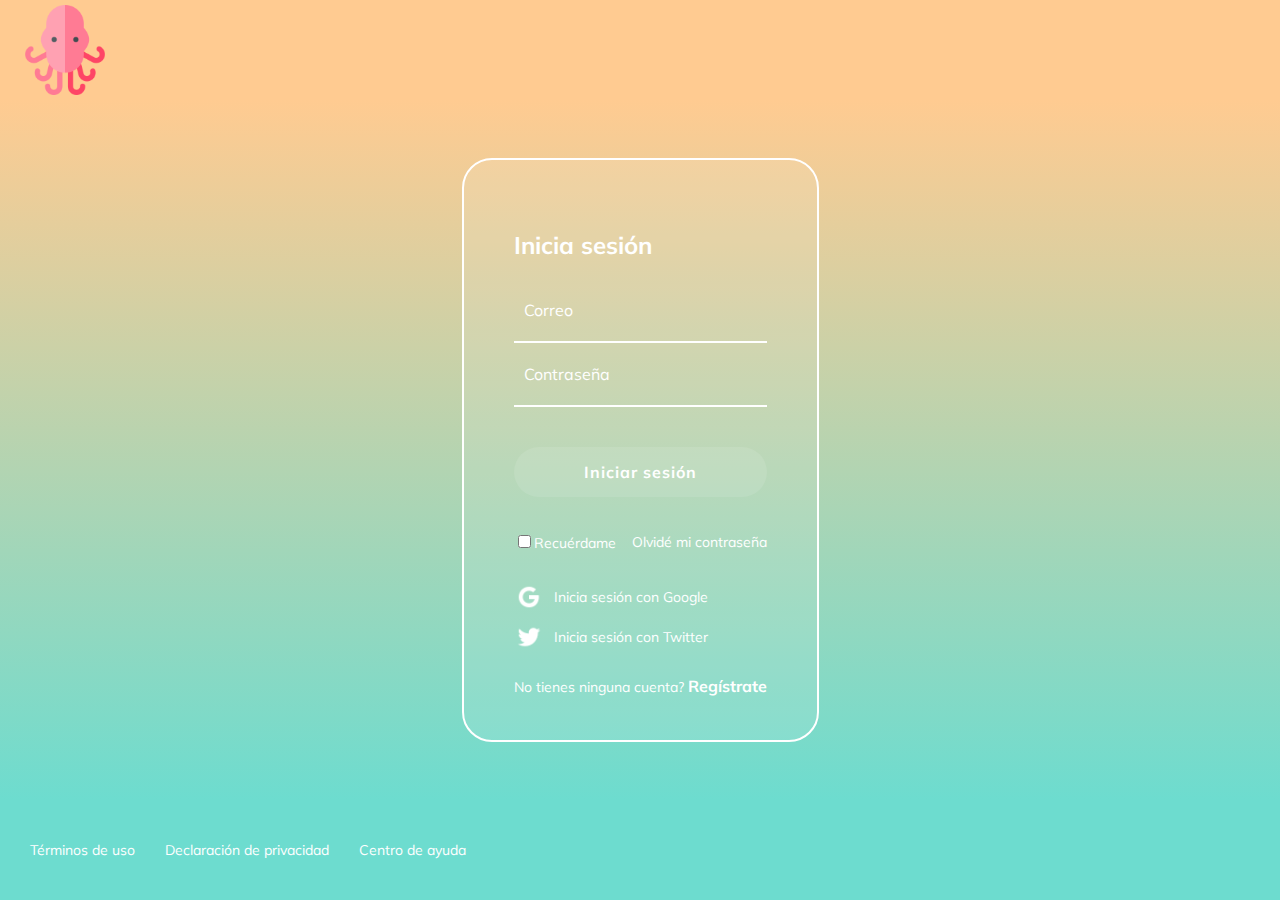
<file: login.html>
<!DOCTYPE html>
<html lang="en">
<head>
  <meta charset="UTF-8">
  <meta name="viewport" content="width=device-width, initial-scale=1.0">
  <meta http-equiv="X-UA-Compatible" content="ie=edge">
  <link href="https://fonts.googleapis.com/css?family=Muli&display=swap" rel="stylesheet">
  <link rel="stylesheet" href="styles.css">
  <title>To-Do ✔</title>
</head>
<style>
  
</style>
<body>
  <header class="header-login">
    <img class="header__img" src="./assets/squid.png" alt="Platzi Video">    
  </header>    
  <section class="login">
      <section class="login__container">
          <h2>Inicia sesión</h2>
          <form action="" class="login__container--form">
              <input type="text" class="input-login" placeholder="Correo">
              <input type="password" class="input-login" placeholder="Contraseña">
              <button class="button">Iniciar sesión</button>
              <div class="login__container--remember-me">
                  <label for="">
                      <input type="checkbox" name="" id="cbox1" value="checkbox">Recuérdame</input>
                  </label>
                  <a href="/">Olvidé mi contraseña</a>
              </div>
          </form>
          <section class="login__container--social-media">
              <div><img src="./assets/google-icon.webp" alt="Google">Inicia sesión con Google</div>
               <div><img src="./assets/twitter-icon.webp" alt="Twitter">Inicia sesión con Twitter</div>              
          </section>
          <p class="login__container--register">No tienes ninguna cuenta? <a href="/">Regístrate</a></p>
      </section>
  </section>
  <footer class="footer">
      <a href="/">Términos de uso</a>
      <a href="/">Declaración de privacidad</a>
      <a href="/">Centro de ayuda</a>
  </footer>
</body>
</html>
</file>
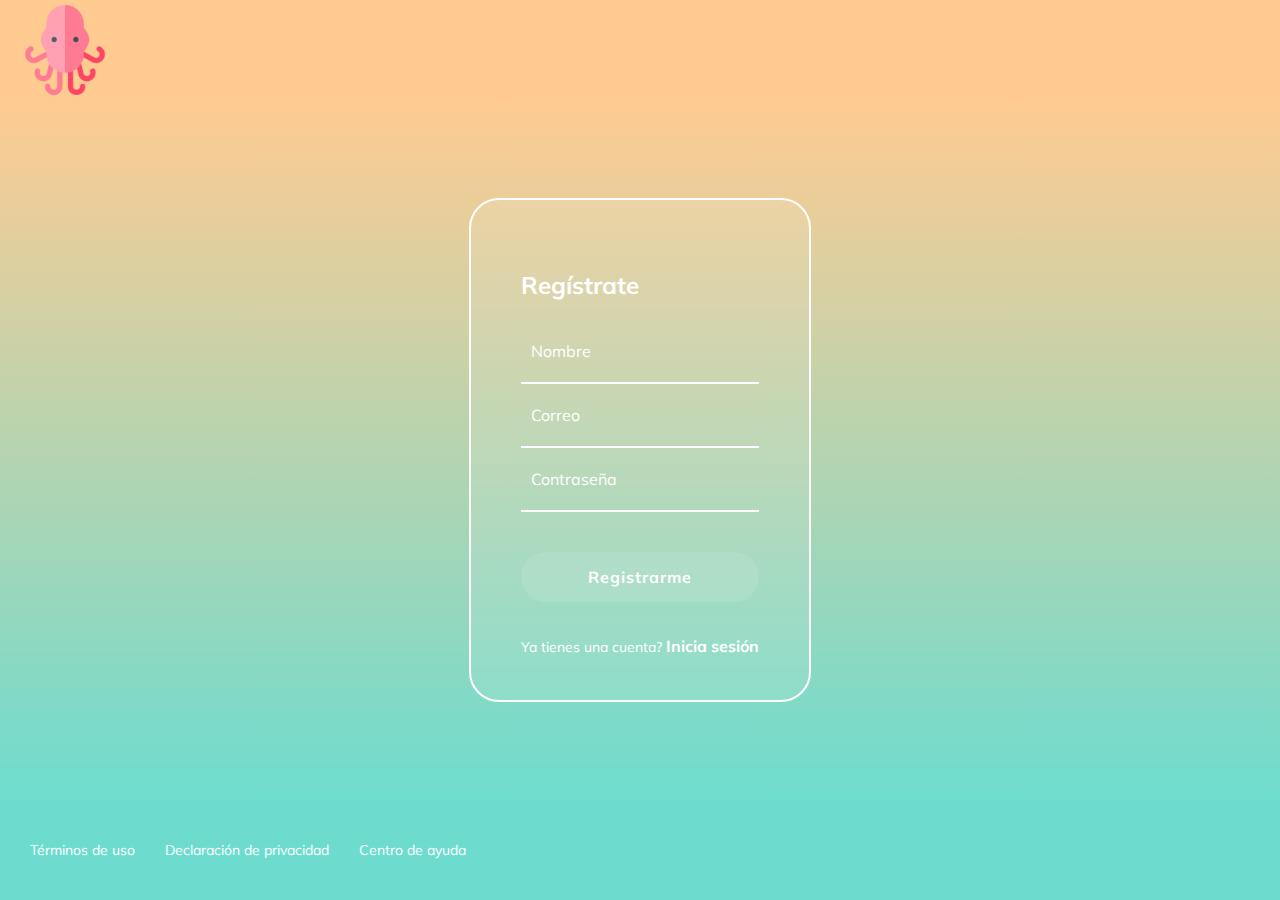
<file: register.html>
<!DOCTYPE html>
<html lang="en">
<head>
  <meta charset="UTF-8">
  <meta name="viewport" content="width=device-width, initial-scale=1.0">
  <meta http-equiv="X-UA-Compatible" content="ie=edge">
  <link href="https://fonts.googleapis.com/css?family=Muli&display=swap" rel="stylesheet">
  <link rel="stylesheet" href="styles.css">
  <title>To-Do ✔</title>
</head>
<style>
  
</style>
<body>
  <header class="header-login">
    <img class="header__img" src="./assets/squid.png" alt="Platzi Video">    
  </header>    
  <section class="login">
      <section class="login__container">
          <h2>Regístrate</h2>
          <form action="" class="login__container--form">
              <input type="text" class="input-login" placeholder="Nombre">
              <input type="password" class="input-login" placeholder="Correo">
              <input type="password" class="input-login" placeholder="Contraseña">
              <button class="button">Registrarme</button>              
          </form>          
          <p class="login__container--register">Ya tienes una cuenta? <a href="/">Inicia sesión</a></p>
      </section>
  </section>
  <footer class="footer">
      <a href="/">Términos de uso</a>
      <a href="/">Declaración de privacidad</a>
      <a href="/">Centro de ayuda</a>
  </footer>
</body>
</html>
</file>
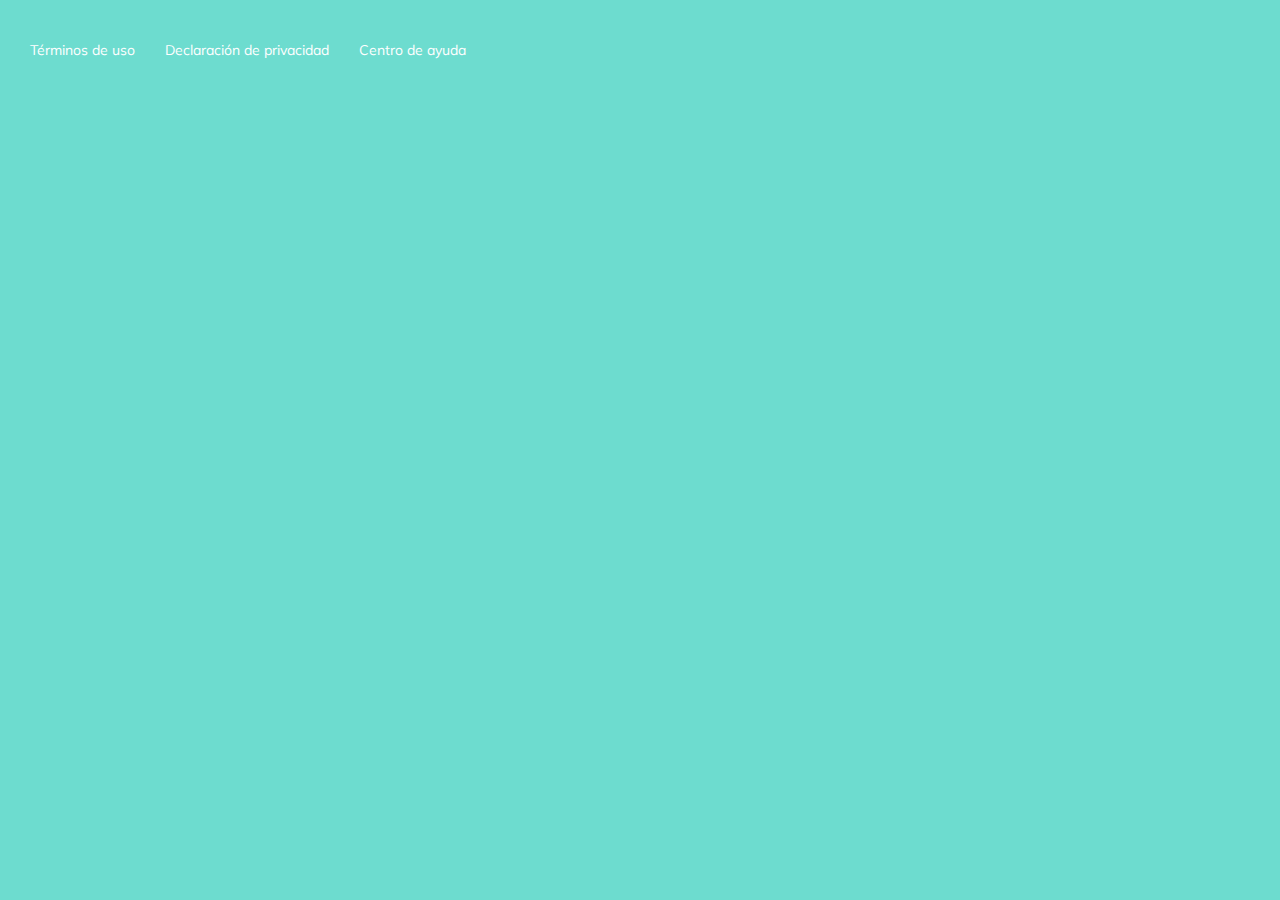
<file: components/footer.html>
<!DOCTYPE html>
<html lang="en">
<head>
  <meta charset="UTF-8">
  <meta name="viewport" content="width=device-width, initial-scale=1.0">
  <meta http-equiv="X-UA-Compatible" content="ie=edge">
  <link href="https://fonts.googleapis.com/css?family=Muli&display=swap" rel="stylesheet">
  <link rel="stylesheet" href="../styles.css">
  <title>To-Do ✔</title>
</head>
<style>
  
</style>
<body>
    <footer class="footer">
        <a href="/">Términos de uso</a>
        <a href="/">Declaración de privacidad</a>
        <a href="/">Centro de ayuda</a>
    </footer> 
</body>
</html>
</file>
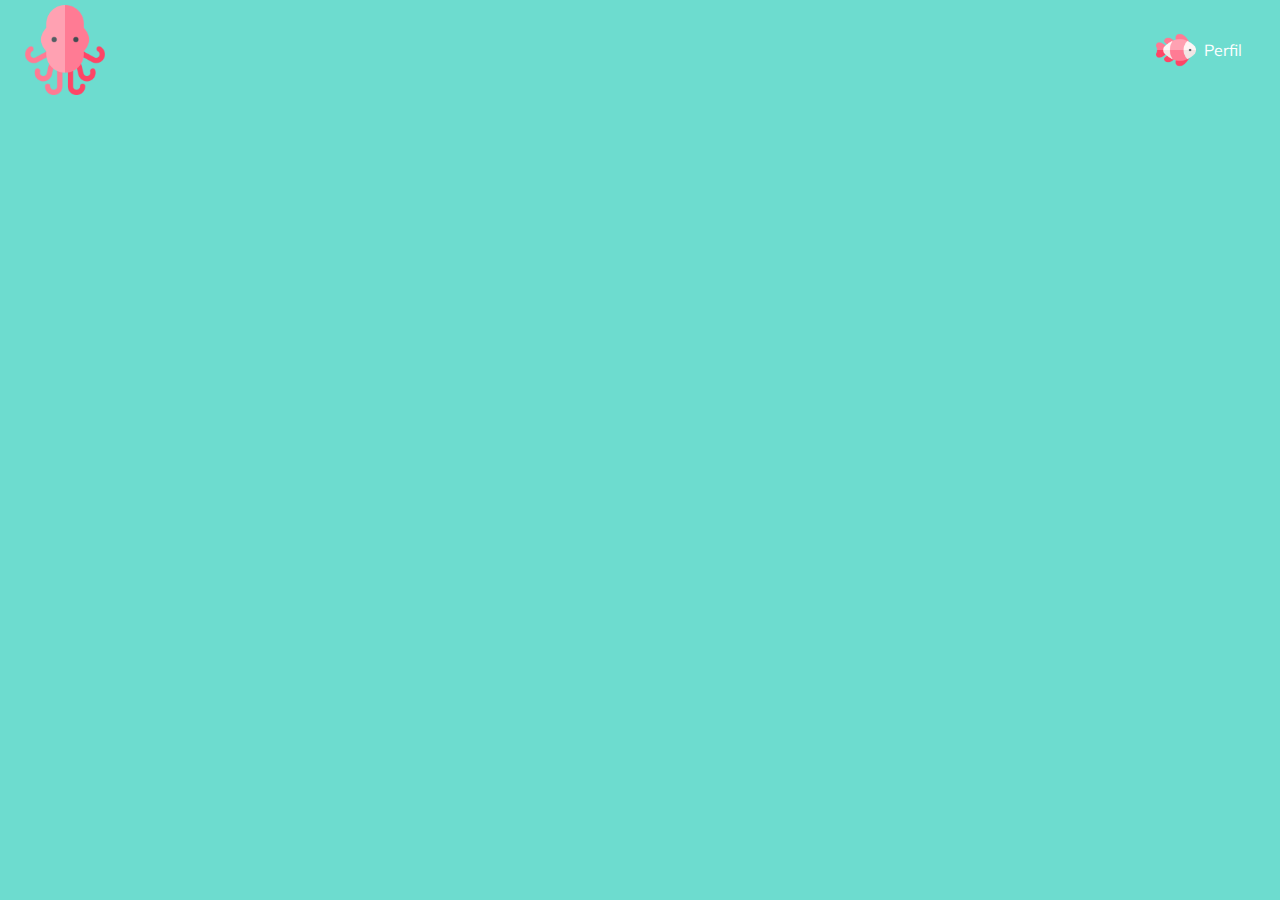
<file: components/header.html>
<!DOCTYPE html>
<html lang="en">
<head>
  <meta charset="UTF-8">
  <meta name="viewport" content="width=device-width, initial-scale=1.0">
  <meta http-equiv="X-UA-Compatible" content="ie=edge">
  <link href="https://fonts.googleapis.com/css?family=Muli&display=swap" rel="stylesheet">
  <link rel="stylesheet" href="../styles.css">
  <title>To-Do ✔</title>
</head>
<style>
  
</style>
<body>
  <header class="header">
    <img class="header__img" src="../assets/squid.png" alt="Logo">
    <div class="header__menu">
      <div class="header__menu--profile">
        <img src="../assets/clown-fish.png" alt="User">
        <p>Perfil</p>
      </div>
      <ul>
        <li><a href="/">Cuenta</a></li>
        <li><a href="/">Cerrar Sesión</a></li>
      </ul>
    </div>
  </header>  
</body>
</html>
</file>
<file: styles.css>
/* *{
    border: 0;
    margin: 0;
} */
body {
     margin: 0px; 
     padding: 0;
    font-family: 'Muli', sans-serif;
    background-color: #6ddccf;
  }
  .header {
    display: flex;
    background-color: transparent;    
    width: 100%;
    height: 100px;
    justify-content: space-between;
    align-items: center;
  }
  .header-login {
    display: flex;
    background-color: #ffcb91;    
    width: 100%;
    height: 100px;
    justify-content: space-between;
    align-items: center;
  }
  .header__img {
    width: 90px;
    /* margin-top: 40px; */
    margin-left: 20px;
  }
  .header__menu {
    margin-right: 30px;
  }
  .header__menu ul {
    display: none;
    position: absolute;
    list-style: none;
    padding: 0px;
    width: 100px;
    text-align: right;
    margin: 0px 0px 0px -14px;
  }
  .header__menu:hover ul, ul:hover {
    display: block;
  }
  .header__menu li {
    margin: 10px 0px;
  }
  .header__menu li a {
    color: white;
    text-decoration: none;    
  }
  .header__menu li a:hover {
    text-decoration: underline;        
  }
  .header__menu--profile {
    display: flex;
    margin-right: 8px;
    align-items: center;
    cursor: pointer;
  }
  .header__menu--profile img {
    margin-right: 8px;
    width: 40px;
  }
  .header__menu--profile p {
    margin: 0px;
    color: white;
  }
  .main {
    display: flex;
    height: 200px;
    flex-direction: column;
    justify-content: center;
    align-items: center;
  }
  .main__title {
    color: white;
    font-size: 25px;
    margin: 20px 0;
  }
  .input {
    background-color: rgba(255, 255, 255, 0.1);
    border: 2px solid white;
    border-radius: 25px;
    color: white;
    font-family: 'Muli', sans-serif;
    font-size: 16px;
    height: 50px;
    padding: 0px 20px;
    width: 70%;
    outline: none;    
  }
  ::placeholder {
    color: white;
  }

.categories__title{
  color: white;
  font-size: 16px;
  position: absolute;
  padding-left: 30px;
  width: 100%-30px;
}

  .carousel { 
      position: relative;
      width: 100% -20px;
      overflow: scroll;
       padding: 0 20px;      
  }
  .carousel__container {
      white-space: nowrap;
      margin: 60px 0;
      padding-bottom: 10px;          
  }
  .carousel-item {
      display: inline-block;
      width: 250px;
      height: 350px;
      border-radius: 30px;
      background-color: aqua;
      overflow: hidden;
      margin-right: 10px;
      cursor: pointer;
      transition: 450ms all;
      transform-origin: center left;
      position: relative;
  }
  .carousel-item:hover~.carousel-item{
    transform: translate3d(100px, 0,0);
}
.carousel__container:hover .carousel-item{
    opacity: 0.3;
}
.carousel__container:hover .carousel-item:hover{
    transform: scale(1.3);
    opacity: 1;
}

::-webkit-scrollbar-thumb {
  background: #ccc;
  border-radius: 4px;
}
::-webkit-scrollbar {
  width: 8px; 
  height: 8px;   
  background:rgba(255,255,255,.4);
  border-radius: 4px;
}
::-webkit-scrollbar:hover {
  background: #b3b3b3;
  box-shadow: 0 0 2px 1px rgba(0, 0, 0, 0.2);
}
::-webkit-scrollbar:hover:active {
  background: #999;
}

.carousel-item__img{
  width: 250px;
  height: 350px;
  object-fit: cover;
}

.carousel-item__details{
  background: linear-gradient(to top, rgba(0,0,0,0.9) 0%, rgba(0,0,0,0) 100%);
   font-size: 10px;
  opacity: 0;
  transition: 450ms opacity;
  padding: 10px;
  position: absolute; 
  top: 0;
  left: 0;
  right: 0;
  bottom: 0;
  display: flex;
  flex-direction: column;
  justify-content: flex-end;  
}

.carousel-item__details:hover{
  opacity: 1;
  color: white;
}
.carousel-item__details img{
  height: 20px;
  width: 20px;
  display: inline-block;
}
.carousel-item__details--title {
  font-size: 15px;
}
 
.carousel-item__details--subtitle{
  margin-bottom: 10px;
} 

.login {
  background: linear-gradient(#ffcb91,#6ddccf );
  display: flex;
  align-items: center;
  justify-content: center;
  flex-direction: column ;
   padding: 0 30px;  
  min-height: calc(100vh - 200px) ;  
}
.login__container{
  background-color: rgba(255, 255, 255, 0.1);
  border-radius: 30px;
  border: 2px solid white;
  padding: 50px 50px 30px;
  color: white;  
  display: flex;
  justify-content: space-around;
  flex-direction: column;
}

.login__container--form{
  display: flex;
  flex-direction: column;  
}

.login__container--form label{
  font-size: 14px;  
}
.login__container--remember-me{
  color: white;
  display: flex;
  justify-content: space-between;
  margin-top: 15px;
  align-items: center;
}

.login__container--remember-me a {
  color: white;
  font-size: 14px;
  text-decoration: none;
}
.login__container--remember-me a:hover {  
  text-decoration: underline;
}

.login__container--social-media {
  margin-top: 20px;
}

.login__container--social-media >div{
  display: flex;
  align-items: center;
  font-size: 14px;
  margin-bottom: 10px;
  margin-top: 10px;
  margin-bottom: 10px;
  cursor: pointer;
}

.login__container--social-media > div:hover {
  text-decoration: underline;
}

.login__container--social-media >div > img{
  width: 30px;
  margin-right: 10px;
  
}

.login__container--register{
  font-size: 14px;  
}
.login__container--register a{
  font-size: 16px;  
  font-weight: bold;
  color: white;
  text-decoration: none;
}
.login__container--register a:hover{  
  text-decoration: underline;
}

.input-login{
  background-color: transparent;
  border-top: 0px;
  border-right: 0px;
  border-left: 0px;
  border-bottom: 2px solid white;
  /* margin: 20px 0; */
  font-family: 'Muli', sans-serif;
  font-size: 16px;
  padding: 6px 10px;
  outline: none;
  height: 50px;
}
::placeholder {
  color: white;
}

.button{
  background-color: rgba(255,255,255, 0.1);
  border-radius: 30px;
  border: none;
  color: white;
  cursor: pointer;
  font-size: 16px;
  font-weight: bold;
  font-family: 'Muli', sans-serif;
  height: 50px;
  letter-spacing: 1px;
  margin: 40px 0 20px;  
}

.button:hover {
  background-color: rgba(255, 255, 255, 0.2);
}

.footer{
  background-color:transparent;  
  display: flex;
  align-items: center;
  height: 100px;
  width: 100%;  
}

.footer a{
  font-size: 14px;
  color: white;
  cursor: pointer;  
  text-decoration: none;
  padding-left: 30px;
}
.footer a:hover{
  text-decoration: underline;
}

.notfound-title{
  font-size: 50px;
  color: white;
}

.notfound-subtitle{  
  color: white;
}

.animated {
  animation-duration: 2.5s;
  animation-fill-mode: both;
  animation-iteration-count: infinite;
}

@keyframes hinge {
  0% {transform: rotate(0);transform-origin: top left;animation-timing-function: ease-in-out;}
  20%, 60% {transform: rotate(80deg);transform-origin: top left;animation-timing-function: ease-in-out;}
  40% {transform: rotate(60deg);transform-origin: top left;animation-timing-function: ease-in-out;}
  80% {transform: rotate(60deg) translateY(0);transform-origin: top left;animation-timing-function: ease-in-out;}
  100% {transform: translateY(700px);}
}
.hinge {
  margin: 20px;
  animation-name: hinge;
}


@media only screen and (max-width: 600px){
  .login__container{
    background-color: transparent;
    border: none;
    padding: 0;
    width: 100%;
  }
  .footer{
    align-items: flex-start;
    flex-direction: column;
  }
}
</file>
